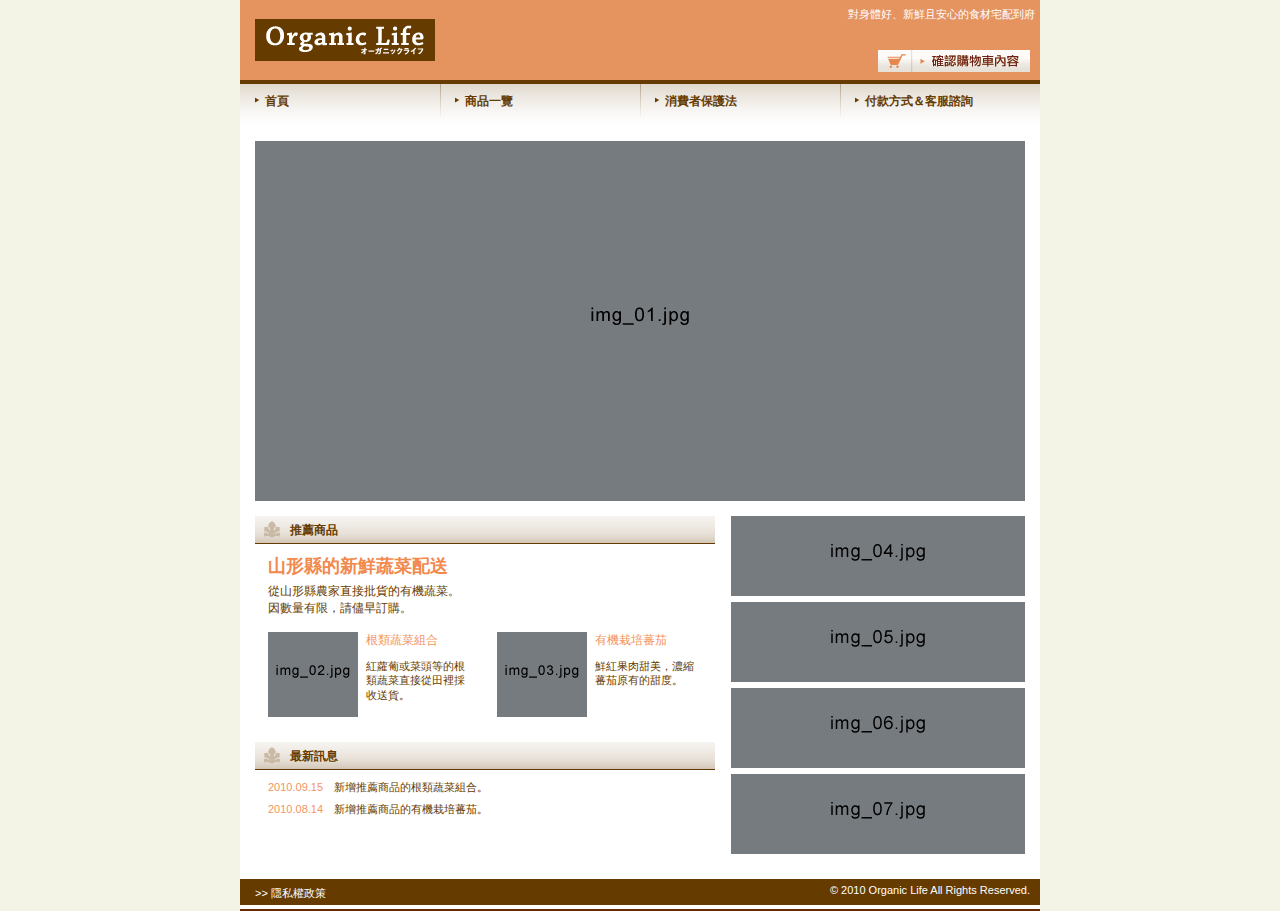
<file: app/static/index.html>
<!DOCTYPE html>
<html lang="en">
<head>
  <meta charset="UTF-8">
  <title>Organic Life</title><!--▼▼網頁標題▼▼-->
  <link href="components/css/default.css" rel="stylesheet" type="text/css"/>
</head>
<body>
<div id="wrapper">
  <!--▼▼以下是頁首▼▼-->
  <div id="header">
    <h1>對身體好、新鮮且安心的食材宅配到府</h1><!--▼▼廣告詞▼▼-->
    <div id="header_logo"><a href="index.html"><img src="img/header_logo01.gif" alt="Organic Life" width="180"
                                                    height="42"/></a></div>
    <!--▼▼LOGO圖片▼▼-->
    <p id="button_cart"><a href="#"><img src="img/button_cart01.gif" alt="確認購物車內容" width="152" height="22"/></a></p>
    <!--▲▲確認購物車內容按鈕▲▲-->
  </div>
  <!--▲▲以上是頁首▲▲-->
  <!--▼▼以下是選單項目▼▼-->
  <ul id="global_navi">
    <li class="gn01"><a href="index.html">首頁</a></li>
    <li class="gn02"><a href="pickup.html">商品一覽</a></li>
    <li class="gn02"><a href="law.html">消費者保護法</a></li>
    <li class="gn02"><a href="faq.html">付款方式＆客服諮詢</a></li>
  </ul>
  <!--▲▲以上是選單項目▲▲-->
  <!--▼▼以下是商品內容▼▼-->
  <div id="content" class="clearfix">
    <div id="main_img"><img src="img/img_01.jpg" alt="Organic Life With The Vegitable" width="770" height="360"/></div>
    <!--▼▼主圖▲▲-->
    <div id="index_main">
      <!--▼以下是左欄▼-->
      <div id="index_left">
        <!--▼以下是推薦商品內容▼-->
        <h2>推薦商品</h2>
        <div class="leftBox01 mgT10">
          <h3>山形縣的新鮮蔬菜配送</h3>
          <p class="mgT05">從山形縣農家直接批貨的有機蔬菜。<br/>
            因數量有限，請儘早訂購。</p>
        </div>
        <div class="leftBox01 mgT15">
          <!--▼以下是推薦商品▼-->
          <ul class="showcase clearfix">
            <li class="fltL"><a href="pickup.html#recommendset01"><img src="img/img_02.jpg" alt="根類蔬菜組合" width="90"
                                                                       height="85" class="fltL"/></a>
              <p class="name">根類蔬菜組合</p>
              <p class="detail"><a href="pickup.html#recommendset01">紅蘿葡或菜頭等的根類蔬菜直接從田裡採收送貨。</a></p>
            </li>
            <li class="fltR"><a href="pickup.html#recommendset03"><img src="img/img_03.jpg" alt="有機栽培蕃茄" width="90"
                                                                       height="85" class="fltL"/></a>
              <p class="name">有機栽培蕃茄</p>
              <p class="detail"><a href="pickup.html#recommendset03">鮮紅果肉甜美，濃縮蕃茄原有的甜度。</a></p>
            </li>
          </ul>
          <!--▲以上是推薦商品▲-->
        </div>
        <!--▲以上是推薦商品內容▲-->
        <!--▼以下是最新訊息▼-->
        <h2>最新訊息</h2>
        <dl class="news_list">
          <dt>2010.09.15</dt>
          <dd>新增推薦商品的根類蔬菜組合。</dd>
          <dt>2010.08.14</dt>
          <dd>新增推薦商品的有機栽培蕃茄。</dd>
        </dl>
        <!--▲以上是最新訊息▲-->
      </div>
      <!--▲以上是左欄▲-->
      <!--▼以下是右欄▼-->
      <div id="index_right">
        <ul>
          <li><a href="#" target="_blank"><img src="img/img_04.jpg" alt="STAFF BLOG 長壽生活" width="294" height="80"/></a>
          </li><!--▼▼橫幅廣告1▲▲-->
          <li class="mgT06"><a href="#" target="_blank"><img src="img/img_05.jpg" alt="STAFF BLOG 長壽生活" width="294"
                                                             height="80"/></a></li><!--▼▼橫幅廣告2▲▲-->
          <li class="mgT06"><a href="#" target="_blank"><img src="img/img_06.jpg" alt="STAFF BLOG 長壽生活" width="294"
                                                             height="80"/></a></li><!--▼▼橫幅廣告3▲▲-->
          <li class="mgT06"><a href="#" target="_blank"><img src="img/img_07.jpg" alt="STAFF BLOG 長壽生活" width="294"
                                                             height="80"/></a></li><!--▼▼橫幅廣告4▲▲-->
        </ul>
      </div>
      <!--▲以上是右欄▲-->
    </div>
  </div>
  <!--▲▲以上是商品內容▲▲-->
  <!--▼▼以下是頁尾▼▼-->
  <div id="footer">
    <p id="footernavi">&gt;&gt; <a href="privacy.html">隱私權政策</a></p><!--▼▼隱私權政策▲▲-->
    <address>&copy; 2010 Organic Life All Rights Reserved.</address><!--▼▼版權聲明▲▲-->
  </div>
  <!--▲▲以上是頁尾▲▲-->
</div>
</body>
</html>
</file>
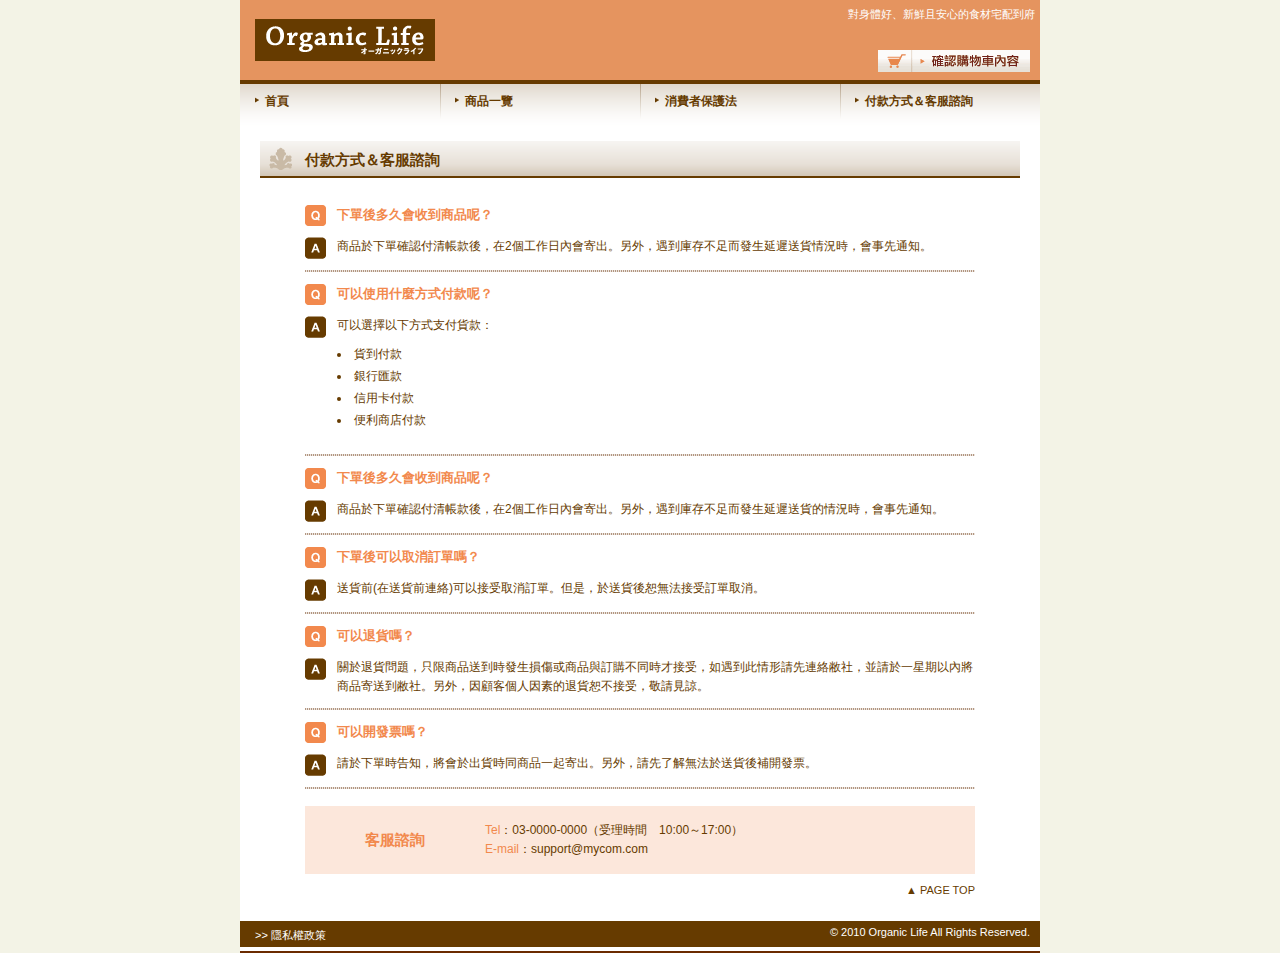
<file: app/static/faq.html>
<!DOCTYPE html>
<html lang="en">
<head>
  <meta charset="UTF-8">
  <title>Organic Life</title><!--!--▼▼網頁標題▼▼-->
  <link href="components/css/default.css" rel="stylesheet" type="text/css" />
</head>
<body>
<div id="wrapper">
  <!--▼▼以下是頁首▼▼-->
  <div id="header">
    <h1>對身體好、新鮮且安心的食材宅配到府</h1><!--▼▼廣告詞▼▼-->
    <div id="header_logo"><a href="index.html"><img src="img/header_logo01.gif" alt="Organic Life" width="180" height="42" /></a></div>
    <p id="button_cart"><a href="#"><img src="img/button_cart01.gif" alt="確認購物車內容" width="152" height="22" /></a></p><!--▲▲確認購物車內容按鈕▲▲-->
  </div>
  <!--▲▲以上是頁首▲▲-->
  <!--▼▼以下是選單項目▼▼-->
  <ul id="global_navi">
    <li class="gn01"><a href="index.html">首頁</a></li>
    <li class="gn02"><a href="pickup.html">商品一覽</a></li>
    <li class="gn02"><a href="law.html">消費者保護法</a></li>
    <li class="gn02"><a href="faq.html">付款方式＆客服諮詢</a></li>
  </ul>
  <!--▲▲以上是選單項目▲▲-->
  <!--▼▼以下是內容▼▼-->
  <div id="content" class="clearfix">
    <div id="sub_main">
      <h2>付款方式＆客服諮詢</h2><!--▼▼標題▲▲-->
      <!--▼▼以下是內容欄位▼▼-->
      <div id="content_one">
        <!--▼▼以下是客服諮詢▼▼-->
        <ul class="faq">
          <!--▼以下是FAQ1▼-->
          <li>
            <ul>
              <li class="faqQ">下單後多久會收到商品呢？</li>
              <li class="faqA">商品於下單確認付清帳款後，在2個工作日內會寄出。另外，遇到庫存不足而發生延遲送貨情況時，會事先通知。</li>
            </ul>
          </li>
          <!--▲以上是FAQ1▲-->
          <!--▼以下是FAQ2▼-->
          <li>
            <ul>
              <li class="faqQ">可以使用什麼方式付款呢？</li>
              <li class="faqA">可以選擇以下方式支付貨款：
                <ul>
                  <li>貨到付款</li>
                  <li>銀行匯款</li>
                  <li>信用卡付款</li>
                  <li>便利商店付款</li>
                </ul>
              </li>
            </ul>
          </li>
          <!--▲以上是FAQ2▲-->
          <!--▼以下是FAQ3▼-->
          <li>
            <ul>
              <li class="faqQ">下單後多久會收到商品呢？</li>
              <li class="faqA">商品於下單確認付清帳款後，在2個工作日內會寄出。另外，遇到庫存不足而發生延遲送貨的情況時，會事先通知。</li>
            </ul>
          </li>
          <!--▲以上是FAQ3▲-->
          <!--▼以下是FAQ4▼-->
          <li>
            <ul>
              <li class="faqQ">下單後可以取消訂單嗎？</li>
              <li class="faqA">送貨前(在送貨前連絡)可以接受取消訂單。但是，於送貨後恕無法接受訂單取消。</li>
            </ul>
          </li>
          <!--▲以上是FAQ4▲-->
          <!--▼以下是FAQ5▼-->
          <li>
            <ul>
              <li class="faqQ">可以退貨嗎？</li>
              <li class="faqA">關於退貨問題，只限商品送到時發生損傷或商品與訂購不同時才接受，如遇到此情形請先連絡敝社，並請於一星期以內將商品寄送到敝社。另外，因顧客個人因素的退貨恕不接受，敬請見諒。</li>
            </ul>
          </li>
          <!--▲以上是FAQ5▲-->
          <!--▼以下是FAQ6▼-->
          <li>
            <ul>
              <li class="faqQ">可以開發票嗎？</li>
              <li class="faqA">請於下單時告知，將會於出貨時同商品一起寄出。另外，請先了解無法於送貨後補開發票。</li>
            </ul>
          </li>
          <!--▲以上是FAQ6▲-->
        </ul>
        <!--▲▲以上是客服諮詢▲▲-->
        <!--▼以下是諮詢方式▼-->
        <div class="contact">
          <p class="contactL">客服諮詢</p>
          <p class="contactR"><span>Tel</span>：03-0000-0000（受理時間　10:00～17:00）<br />
            <span>E-mail</span>：<a href="mailto:support@mycom.com">support@mycom.com</a></p>
        </div>
        <!--▲以上是諮詢方式▲-->
        <div class="pagetop"><a href="#wrapper">▲ PAGE TOP</a></div><!--▼▼回上面▲▲-->
      </div>
      <!--▲▲以上是內容欄位▲▲-->
    </div>
  </div>
  <!--▲▲以上是內容▲▲-->
  <!--▼▼以下是頁尾▼▼-->
  <div id="footer">
    <p id="footernavi">&gt;&gt; <a href="privacy.html">隱私權政策</a></p><!--▼▼隱私權政策▲▲-->
    <address>&copy; 2010 Organic Life All Rights Reserved.</address><!--▼▼版權聲明▲▲-->
  </div>
  <!--▲▲以上是頁尾▲▲-->
</div>
</body>
</html>
</file>
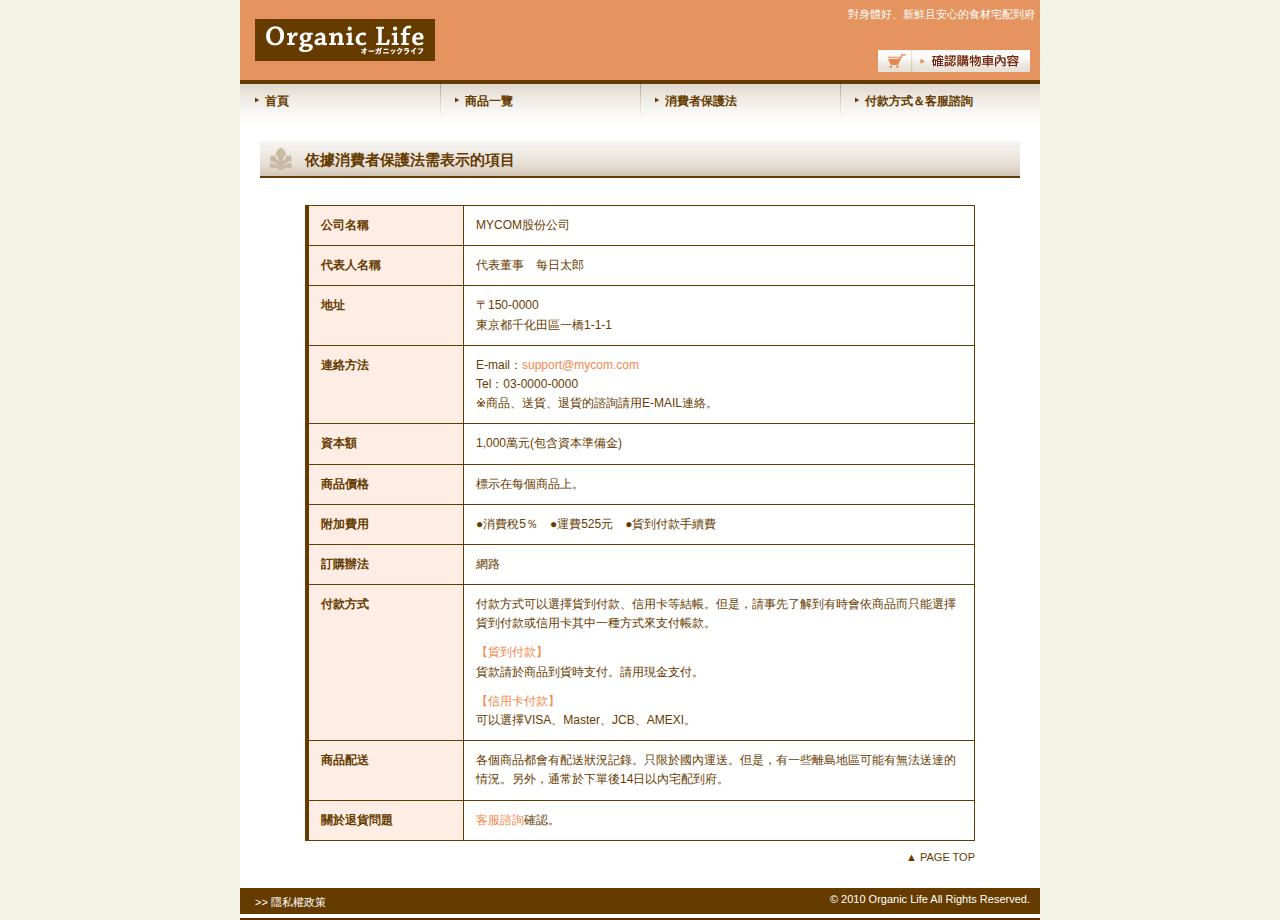
<file: app/static/law.html>
<!DOCTYPE html>
<html lang="en">
<head>
  <meta charset="UTF-8">
  <title>Organic Life</title><!--▼▼網頁標題▼▼-->
  <link href="components/css/default.css" rel="stylesheet" type="text/css"/>
</head>
<body>
<div id="wrapper">
  <!--▼▼以下是頁首▼▼-->
  <div id="header">
    <h1>對身體好、新鮮且安心的食材宅配到府</h1><!--▲▲廣告詞▼▼-->
    <div id="header_logo"><a href="index.html"><img src="img/header_logo01.gif" alt="Organic Life" width="180"
                                                    height="42"/></a></div>
    <p id="button_cart"><a href="#"><img src="img/button_cart01.gif" alt="確認購物車內容" width="152" height="22"/></a></p>
    <!--▲▲確認購物車內容按鈕▲▲-->
  </div>
  <!--▲▲以上是頁首▲▲-->
  <!--▼▼以下是選單項目▼▼-->
  <ul id="global_navi">
    <li class="gn01"><a href="index.html">首頁</a></li>
    <li class="gn02"><a href="pickup.html">商品一覽</a></li>
    <li class="gn02"><a href="law.html">消費者保護法</a></li>
    <li class="gn02"><a href="faq.html">付款方式＆客服諮詢</a></li>
  </ul>
  <!--▲▲以上是選單項目▲▲-->
  <!--▼▼以下是內容▼▼-->
  <div id="content" class="clearfix">
    <div id="sub_main">
      <h2>依據消費者保護法需表示的項目</h2><!--▼▼標題▲▲-->
      <!--▼▼以下是內容欄位▼▼-->
      <div id="content_one">
        <!--▼以下是依據消費者保護法需表示的項目▼-->
        <table class="law" summary="消費者保護法">
          <tr>
            <th>公司名稱</th>
            <td>MYCOM股份公司</td>
          </tr>
          <tr>
            <th>代表人名稱</th>
            <td>代表董事　每日太郎</td>
          </tr>
          <tr>
            <th>地址</th>
            <td>〒150-0000<br/>
              東京都千化田區一橋1-1-1
            </td>
          </tr>
          <tr>
            <th>連絡方法</th>
            <td>E-mail：<a href="mailto:support@mycom.com">support@mycom.com</a><br/>
              Tel：03-0000-0000<br/>
              ※商品、送貨、退貨的諮詢請用E-MAIL連絡。
            </td>
          </tr>
          <tr>
            <th>資本額</th>
            <td>1,000萬元(包含資本準備金)</td>
          </tr>
          <tr>
            <th>商品價格</th>
            <td>標示在每個商品上。</td>
          </tr>
          <tr>
            <th>附加費用</th>
            <td>●消費稅5％　●運費525元　●貨到付款手續費</td>
          </tr>
          <tr>
            <th>訂購辦法</th>
            <td>網路</td>
          </tr>
          <tr>
            <th>付款方式</th>
            <td>付款方式可以選擇貨到付款、信用卡等結帳。但是，請事先了解到有時會依商品而只能選擇貨到付款或信用卡其中一種方式來支付帳款。<br/>
              <span>【貨到付款】</span> 貨款請於商品到貨時支付。請用現金支付。<br/>
              <span>【信用卡付款】</span> 可以選擇VISA、Master、JCB、AMEXI。
            </td>
          </tr>
          <tr>
            <th>商品配送</th>
            <td>各個商品都會有配送狀況記錄。只限於國內運送。但是，有一些離島地區可能有無法送達的情況。另外，通常於下單後14日以內宅配到府。</td>
          </tr>
          <tr>
            <th>關於退貨問題</th>
            <td><a href="faq.html">客服諮詢</a>確認。</td>
          </tr>
          <!--▲以上是依據消費者保護法需表示的項目▲-->
        </table>
        <div class="pagetop"><a href="#wrapper">▲ PAGE TOP</a></div><!--▼▼回上面▲▲-->
      </div>
      <!--▲▲以上是內容欄位▲▲-->
    </div>
  </div>
  <!--▲▲以上是內容▲▲-->
  <!--▼▼以下是頁尾▼▼-->
  <div id="footer">
    <p id="footernavi">&gt;&gt; <a href="privacy.html">隱私權政策</a></p><!--▼▼隱私權政策▲▲-->
    <address>&copy; 2010 Organic Life All Rights Reserved.</address><!--▼▼版權聲明▲▲-->
  </div>
  <!--▲▲以上是頁尾▲▲-->
</div>
</body>
</html>
</file>
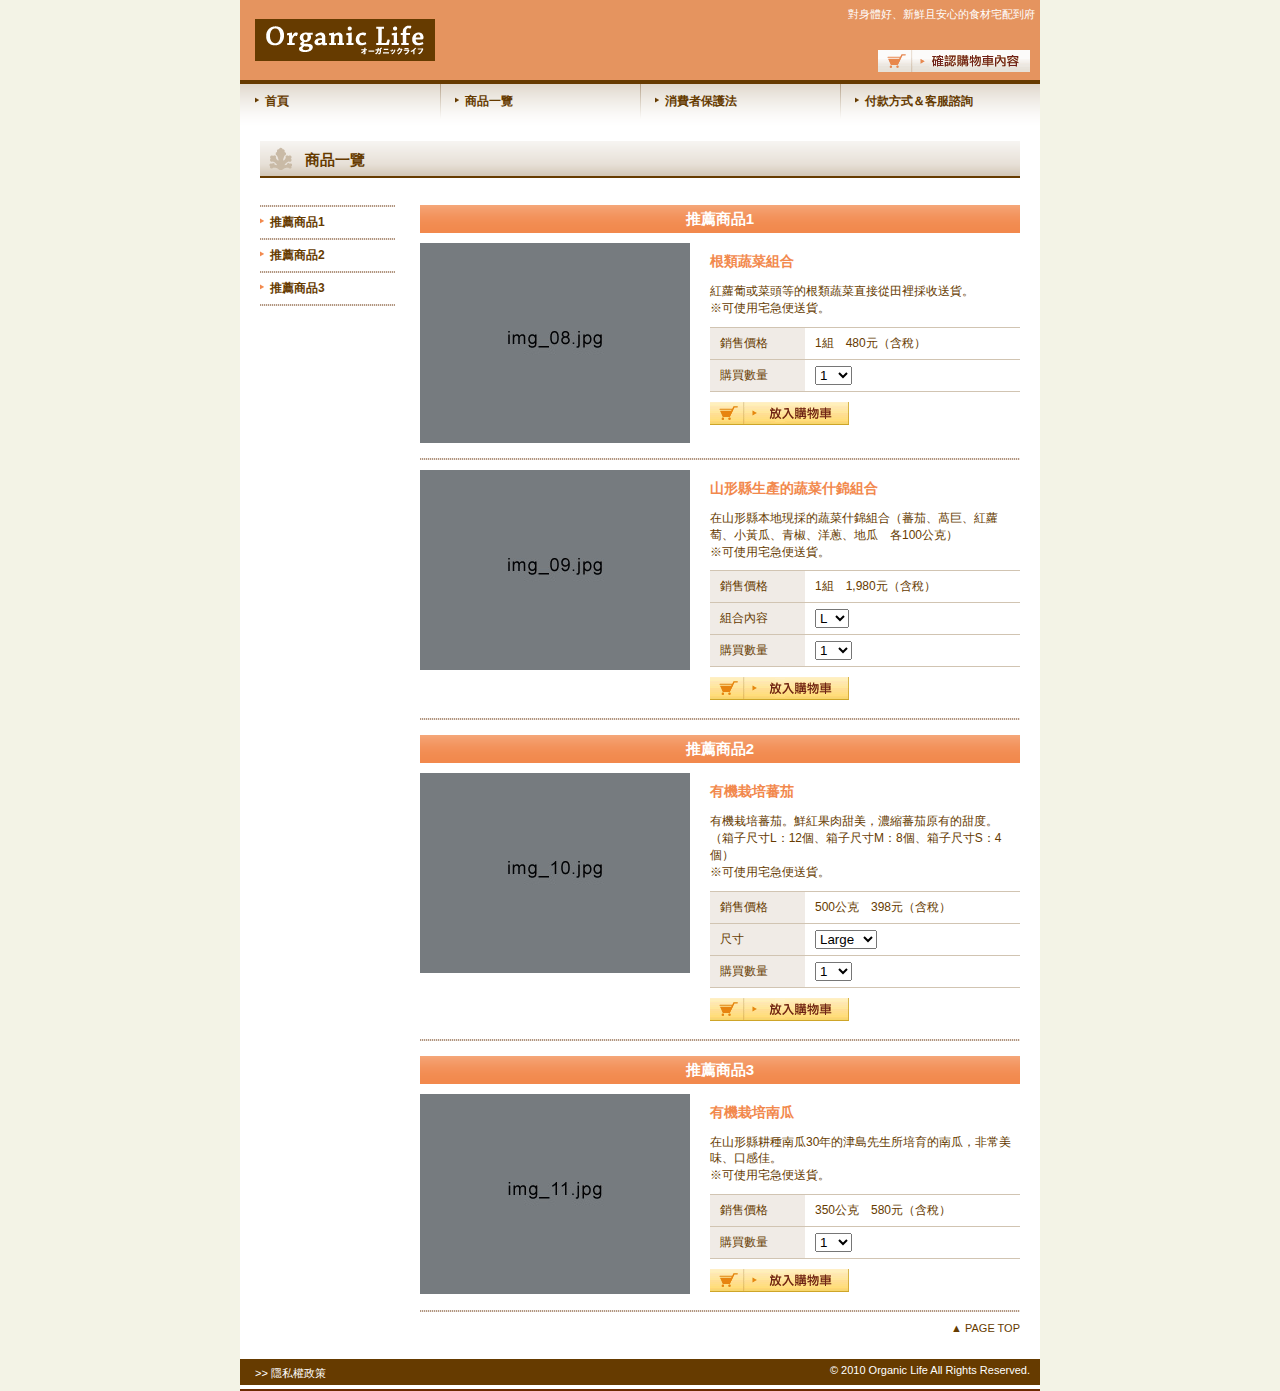
<file: app/static/pickup.html>
<!DOCTYPE html>
<html lang="en">
<head>
  <meta charset="UTF-8">
  <title>Organic Life</title><!--▼▼網頁標題▼▼-->
  <link href="components/css/default.css" rel="stylesheet" type="text/css"/>
</head>
<body>
<div id="wrapper">
  <!--▼▼以下是頁首▼▼-->
  <div id="header">
    <h1>對身體好、新鮮且安心的食材宅配到府</h1><!--▼▼廣告詞▼▼-->
    <div id="header_logo"><a href="index.html"><img src="img/header_logo01.gif" alt="Organic Life" width="180"
                                                    height="42"/></a></div>
    <p id="button_cart"><a href="#"><img src="img/button_cart01.gif" alt="確認購物車內容" width="152" height="22"/></a></p>
    <!--▲▲確認購物車內容按鈕▲▲-->
  </div>
  <!--▲▲以上是頁首▲▲-->
  <!--▼▼以下是選單項目▼▼-->
  <ul id="global_navi">
    <li class="gn01"><a href="index.html">首頁</a></li>
    <li class="gn02"><a href="pickup.html">商品一覽</a></li>
    <li class="gn02"><a href="law.html">消費者保護法</a></li>
    <li class="gn02"><a href="faq.html">付款方式＆客服諮詢</a></li>
  </ul>
  <!--▲▲以上是選單項目▲▲-->
  <!--▼▼以下是商品內容▼▼-->
  <div id="content" class="clearfix">
    <div id="sub_main">
      <h2>商品一覽</h2><!--▼▼標題▲▲-->
      <!--▼▼以下是導覽項目▼▼-->
      <div id="side_navi">
        <ul>
          <li><a href="#pro01">推薦商品1</a></li>
          <li><a href="#pro02">推薦商品2</a></li>
          <li><a href="#pro03">推薦商品3</a></li>
        </ul>
      </div>
      <!--▲▲以上是導覽項目▲▲-->
      <!--▼▼以下是推薦商品內容▼▼-->
      <div id="content_two">
        <!--▼以下是推薦商品1▼-->
        <h3 id="pro01">推薦商品1</h3>
        <div class="product_set clearfix" id="recommendset01">
          <p class="photo"><img src="img/img_08.jpg" alt="推薦商品組合1" width="270" height="200"/></p>
          <div class="detail_set">
            <h4>根類蔬菜組合</h4>
            <p>紅蘿葡或菜頭等的根類蔬菜直接從田裡採收送貨。<br/>
              ※可使用宅急便送貨。</p>
            <!--▼放入購物車的設定▼-->
            <form method="post" action="#" accept-charset="Shift_big5">
              <!--▼商品詳情▼-->
              <table summary="商品詳情">
                <tr>
                  <th scope="row">銷售價格</th>
                  <td>1組　480元（含稅）</td>
                </tr>
                <tr>
                  <th scope="row">購買數量</th>
                  <td>
                    <select name="#">
                      <option selected="selected">1</option>
                      <option>2</option>
                      <option>3</option>
                      <option>4</option>
                      <option>5</option>
                      <option>6</option>
                      <option>7</option>
                      <option>8</option>
                      <option>9</option>
                      <option>10</option>
                    </select>
                  </td>
                </tr>
              </table>
              <input type="image" class="mgT10" src="img/button_cart02.gif" alt="放入購物車"/>
            </form>
          </div>
        </div>
        <div class="product_set clearfix" id="recommendset02">
          <p class="photo"><img src="img/img_09.jpg" alt="推薦商品組合2" width="270" height="200"/></p>
          <div class="detail_set">
            <h4>山形縣生產的蔬菜什錦組合</h4>
            <p>在山形縣本地現採的蔬菜什錦組合（蕃茄、萵巨、紅蘿萄、小黃瓜、青椒、洋蔥、地瓜　各100公克）<br/>
              ※可使用宅急便送貨。</p>
            <!--▼放入購物車的設定▼-->
            <form method="post" action="#" accept-charset="Shift_big5">
              <!--▼商品詳情▼-->
              <table summary="商品詳情">
                <tr>
                  <th scope="row">銷售價格</th>
                  <td>1組　1,980元（含稅）</td>
                </tr>
                <tr>
                  <th scope="row">組合內容</th>
                  <td>
                    <select name="#">
                      <option selected="selected">L</option>
                      <option>M</option>
                      <option>S</option>
                    </select>
                  </td>
                </tr>
                <tr>
                  <th scope="row">購買數量</th>
                  <td>
                    <select name="#">
                      <option selected="selected">1</option>
                      <option>2</option>
                      <option>3</option>
                      <option>4</option>
                      <option>5</option>
                      <option>6</option>
                      <option>7</option>
                      <option>8</option>
                      <option>9</option>
                      <option>10</option>
                    </select>
                  </td>
                </tr>
              </table>
              <input type="image" class="mgT10" src="img/button_cart02.gif" alt="放入購物車"/>
            </form>
          </div>
        </div>
        <!--▲以上是推薦商品1▲-->
        <!--▼以下是推薦商品2▼-->
        <h3 id="pro02" class="mgT15">推薦商品2</h3>
        <div class="product_set clearfix" id="recommendset03">
          <p class="photo"><img src="img/img_10.jpg" alt="推薦商品組合3" width="270" height="200"/></p>
          <div class="detail_set">
            <h4>有機栽培蕃茄</h4>
            <p>有機栽培蕃茄。鮮紅果肉甜美，濃縮蕃茄原有的甜度。<br/>
              （箱子尺寸L：12個、箱子尺寸M：8個、箱子尺寸S：4個）<br/>
              ※可使用宅急便送貨。</p>
            <!--▼放入購物車的設定▼-->
            <form method="post" action="#" accept-charset="Shift_big5">
              <!--▼商品詳情▼-->
              <table summary="商品詳情">
                <tr>
                  <th scope="row">銷售價格</th>
                  <td>500公克　398元（含稅）</td>
                </tr>
                <tr>
                  <th scope="row">尺寸</th>
                  <td>
                    <select name="#">
                      <option selected="selected">Large</option>
                      <option>Middle</option>
                      <option>Small</option>
                    </select>
                  </td>
                </tr>
                <tr>
                  <th scope="row">購買數量</th>
                  <td>
                    <select name="#">
                      <option selected="selected">1</option>
                      <option>2</option>
                      <option>3</option>
                      <option>4</option>
                      <option>5</option>
                      <option>6</option>
                      <option>7</option>
                      <option>8</option>
                      <option>9</option>
                      <option>10</option>
                    </select>
                  </td>
                </tr>
              </table>
              <input type="image" class="mgT10" src="img/button_cart02.gif" alt="放入購物車"/>
            </form>
          </div>
        </div>
        <!--▲以上是推薦商品2▲-->
        <!--▼以下是推薦商品3▼-->
        <h3 id="pro03" class="mgT15">推薦商品3</h3>
        <div class="product_set clearfix" id="recommendset04">
          <p class="photo"><img src="img/img_11.jpg" alt="推薦商品組合4" width="270" height="200"/></p>
          <div class="detail_set">
            <h4>有機栽培南瓜</h4>
            <p>在山形縣耕種南瓜30年的津島先生所培育的南瓜，非常美味、口感佳。<br/>
              ※可使用宅急便送貨。</p>
            <!--▼放入購物車的設定▼-->
            <form method="post" action="#" accept-charset="Shift_big5">
              <!--▼商品詳情▼-->
              <table summary="商品詳情">
                <tr>
                  <th scope="row">銷售價格</th>
                  <td>350公克　580元（含稅）</td>
                </tr>
                <tr>
                  <th scope="row">購買數量</th>
                  <td>
                    <select name="#">
                      <option selected="selected">1</option>
                      <option>2</option>
                      <option>3</option>
                      <option>4</option>
                      <option>5</option>
                      <option>6</option>
                      <option>7</option>
                      <option>8</option>
                      <option>9</option>
                      <option>10</option>
                    </select>
                  </td>
                </tr>
              </table>
              <input type="image" class="mgT10" src="img/button_cart02.gif" alt="放入購物車"/>
            </form>
          </div>
        </div>
        <!--▲以上是推薦商品3▲-->
        <div class="pagetop"><a href="#wrapper">▲ PAGE TOP</a></div><!--▼▼回上面▲▲-->
      </div>
      <!--▲▲以上是推薦商品內容▲▲-->
    </div>
  </div>
  <!--▲▲以上是商品內容▲▲-->
  <!--▼▼以下是頁尾▼▼-->
  <div id="footer">
    <p id="footernavi">&gt;&gt; <a href="privacy.html">隱私權政策</a></p><!--▼▼隱私權政策▲▲-->
    <address>&copy; 2010 Organic Life All Rights Reserved.</address><!--▼▼版權聲明▲▲-->
  </div>
  <!--▲▲以上是頁尾▲▲-->
</div>
</body>
</html>
</file>
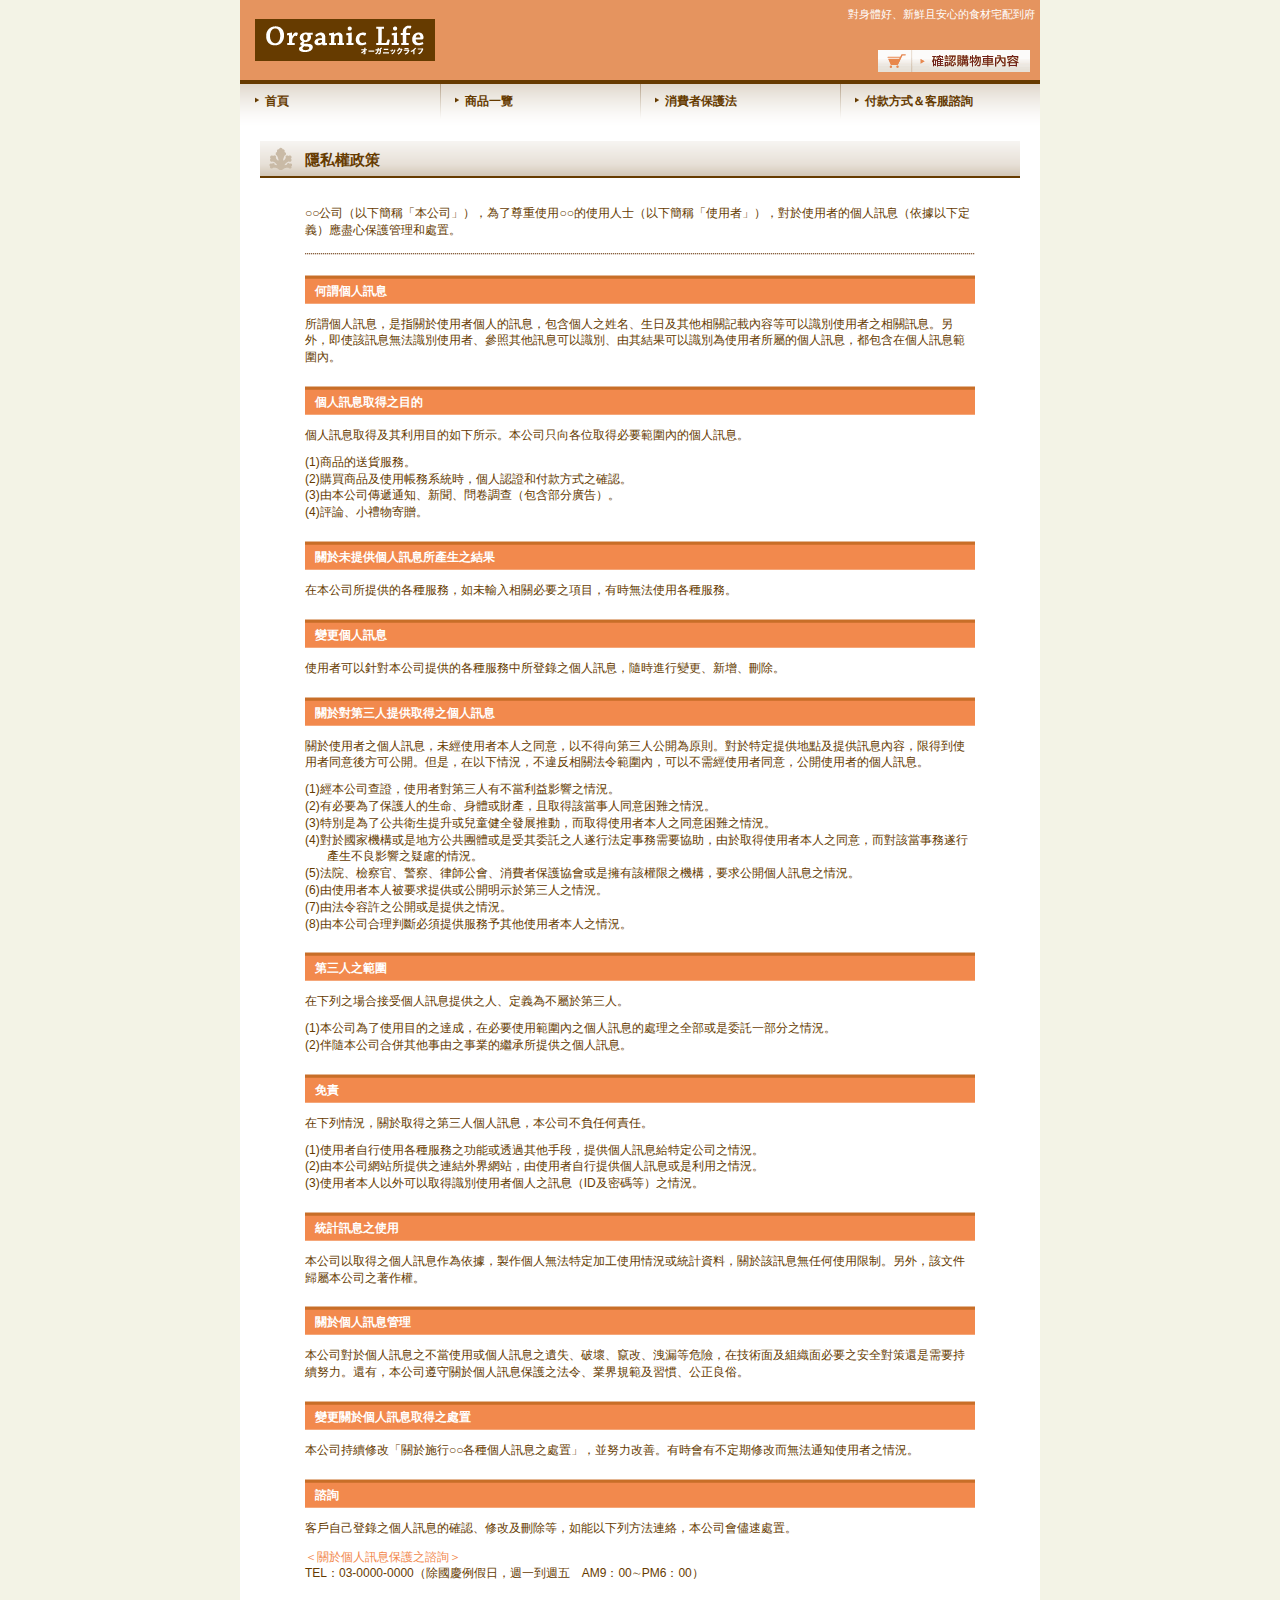
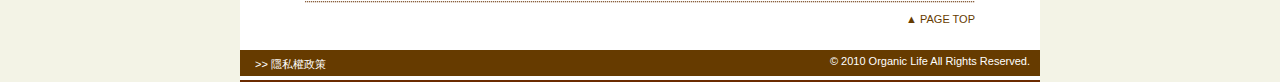
<file: app/static/privacy.html>
<!DOCTYPE html>
<html lang="en">
<head>
  <meta charset="UTF-8">
  <title>Organic Life</title><!--▼▼網頁標題▼▼-->
  <link href="components/css/default.css" rel="stylesheet" type="text/css"/>
</head>
<body>
<div id="wrapper">
  <!--▼▼以下是頁首▼▼-->
  <div id="header">
    <h1>對身體好、新鮮且安心的食材宅配到府</h1><!--▼▼廣告詞▼▼-->
    <div id="header_logo"><a href="index.html"><img src="img/header_logo01.gif" alt="Organic Life" width="180"
                                                    height="42"/></a></div>
    <p id="button_cart"><a href="#"><img src="img/button_cart01.gif" alt="確認購物車內容" width="152" height="22"/></a></p>
    <!--▲▲確認購物車內容按鈕▲▲-->
  </div>
  <!--▲▲以上是頁首▲▲-->
  <!--▼▼以下是選單項目▼▼-->
  <ul id="global_navi">
    <li class="gn01"><a href="index.html">首頁</a></li>
    <li class="gn02"><a href="pickup.html">商品一覽</a></li>
    <li class="gn02"><a href="law.html">消費者保護法</a></li>
    <li class="gn02"><a href="faq.html">付款方式＆客服諮詢</a></li>
  </ul>
  <!--▲▲以上是選單項目▲▲-->
  <!--▼▼以下是內容▼▼-->
  <div id="content" class="clearfix">
    <div id="sub_main">
      <h2>隱私權政策</h2><!--▼▼標題▲▲-->
      <!--▼▼以下是內容欄位▼▼-->
      <div id="content_one">
        <!--▼▼以下是隱私權政策▼▼-->
        <p class="privacy">○○公司（以下簡稱「本公司」），為了尊重使用○○的使用人士（以下簡稱「使用者」），對於使用者的個人訊息（依據以下定義）應盡心保護管理和處置。</p>
        <dl class="privacy">
          <!--▼以下是隱私權政策-1▼-->
          <dt>何謂個人訊息</dt>
          <dd>
            所謂個人訊息，是指關於使用者個人的訊息，包含個人之姓名、生日及其他相關記載內容等可以識別使用者之相關訊息。另外，即使該訊息無法識別使用者、參照其他訊息可以識別、由其結果可以識別為使用者所屬的個人訊息，都包含在個人訊息範圍內。
          </dd>
          <!--▲以上是隱私權政策-1▲-->
          <!--▼以下是隱私權政策-2▼-->
          <dt>個人訊息取得之目的</dt>
          <dd>個人訊息取得及其利用目的如下所示。本公司只向各位取得必要範圍內的個人訊息。
            <ol>
              <li>(1)商品的送貨服務。</li>
              <li>(2)購買商品及使用帳務系統時，個人認證和付款方式之確認。</li>
              <li>(3)由本公司傳遞通知、新聞、問卷調查（包含部分廣告）。</li>
              <li>(4)評論、小禮物寄贈。</li>
            </ol>
          </dd>
          <!--▲以上是隱私權政策-2▲-->
          <!--▼以下是隱私權政策-3▼-->
          <dt>關於未提供個人訊息所產生之結果</dt>
          <dd>在本公司所提供的各種服務，如未輸入相關必要之項目，有時無法使用各種服務。</dd>
          <!--▲以上是隱私權政策-3▲-->
          <!--▼以下是隱私權政策-4▼-->
          <dt>變更個人訊息</dt>
          <dd>使用者可以針對本公司提供的各種服務中所登錄之個人訊息，隨時進行變更、新增、刪除。</dd>
          <!--▲以上是隱私權政策-4▲-->
          <!--▼以下是隱私權政策-5▼-->
          <dt>關於對第三人提供取得之個人訊息</dt>
          <dd>
            關於使用者之個人訊息，未經使用者本人之同意，以不得向第三人公開為原則。對於特定提供地點及提供訊息內容，限得到使用者同意後方可公開。但是，在以下情況，不違反相關法令範圍內，可以不需經使用者同意，公開使用者的個人訊息。
            <ol>
              <li>(1)經本公司查證，使用者對第三人有不當利益影響之情況。</li>
              <li>(2)有必要為了保護人的生命、身體或財產，且取得該當事人同意困難之情況。</li>
              <li>(3)特別是為了公共衛生提升或兒童健全發展推動，而取得使用者本人之同意困難之情況。</li>
              <li>(4)對於國家機構或是地方公共團體或是受其委託之人遂行法定事務需要協助，由於取得使用者本人之同意，而對該當事務遂行產生不良影響之疑慮的情況。</li>
              <li>(5)法院、檢察官、警察、律師公會、消費者保護協會或是擁有該權限之機構，要求公開個人訊息之情況。</li>
              <li>(6)由使用者本人被要求提供或公開明示於第三人之情況。</li>
              <li>(7)由法令容許之公開或是提供之情況。</li>
              <li>(8)由本公司合理判斷必須提供服務予其他使用者本人之情況。</li>
            </ol>
          </dd>
          <!--▲以上是隱私權政策-5▲-->
          <!--▼以下是隱私權政策-6▼-->
          <dt>第三人之範圍</dt>
          <dd>在下列之場合接受個人訊息提供之人、定義為不屬於第三人。
            <ol>
              <li>(1)本公司為了使用目的之達成，在必要使用範圍內之個人訊息的處理之全部或是委託一部分之情況。</li>
              <li>(2)伴隨本公司合併其他事由之事業的繼承所提供之個人訊息。</li>
            </ol>
          </dd>
          <!--▲以上是隱私權政策-6▲-->
          <!--▼以下是隱私權政策-7▼-->
          <dt>免責</dt>
          <dd>在下列情況，關於取得之第三人個人訊息，本公司不負任何責任。
            <ol>
              <li>(1)使用者自行使用各種服務之功能或透過其他手段，提供個人訊息給特定公司之情況。</li>
              <li>(2)由本公司網站所提供之連結外界網站，由使用者自行提供個人訊息或是利用之情況。</li>
              <li>(3)使用者本人以外可以取得識別使用者個人之訊息（ID及密碼等）之情況。</li>
            </ol>
          </dd>
          <!--▲以上是隱私權政策-7▲-->
          <!--▼以下是隱私權政策-8▼-->
          <dt>統計訊息之使用</dt>
          <dd>本公司以取得之個人訊息作為依據，製作個人無法特定加工使用情況或統計資料，關於該訊息無任何使用限制。另外，該文件歸屬本公司之著作權。</dd>
          <!--▲以上是隱私權政策-8▲-->
          <!--▼以下是隱私權政策-9▼-->
          <dt>關於個人訊息管理</dt>
          <dd>本公司對於個人訊息之不當使用或個人訊息之遺失、破壞、竄改、洩漏等危險，在技術面及組織面必要之安全對策還是需要持續努力。還有，本公司遵守關於個人訊息保護之法令、業界規範及習慣、公正良俗。</dd>
          <!--▲以上是隱私權政策-9▲-->
          <!--▼以下是隱私權政策-10▼-->
          <dt>變更關於個人訊息取得之處置</dt>
          <dd>本公司持續修改「關於施行○○各種個人訊息之處置」，並努力改善。有時會有不定期修改而無法通知使用者之情況。</dd>
          <!--▲以上是隱私權政策-10▲-->
          <!--▼以下是隱私權政策-11▼-->
          <dt>諮詢</dt>
          <dd>客戶自己登錄之個人訊息的確認、修改及刪除等，如能以下列方法連絡，本公司會儘速處置。 <span>＜關於個人訊息保護之諮詢＞</span>
            TEL：03-0000-0000（除國慶例假日，週一到週五　AM9：00∼PM6：00）
          </dd>
          <!--▲以上是隱私權政策-11▲-->
        </dl>
        <!--▲▲以上是隱私權政策▲▲-->
        <div class="pagetop"><a href="#wrapper">▲ PAGE TOP</a></div><!--▼▼回上面▲▲-->
      </div>
      <!--▲▲以上是內容欄位▲▲-->
    </div>
  </div>
  <!--▲▲以上是內容▲▲-->
  <!--▼▼以下是頁尾▼▼-->
  <div id="footer">
    <p id="footernavi">&gt;&gt; <a href="privacy.html">隱私權政策</a></p><!--▼▼隱私權政策▲▲-->
    <address>&copy; 2010 Organic Life All Rights Reserved.</address><!--▼▼版權聲明▲▲-->
  </div>
  <!--▲▲以上是頁尾▲▲-->
</div>
</body>
</html>
</file>
<file: app/static/components/css/default.css>
@charset "utf-8";

/* CSS 毎日コミュニケーション */

/* ++++++++++++++++++++++++++++++++++++++++++++++++++++++++++++++++++++++++++++++++++++++
+
+　ページ共有のスタイル
+
+++++++++++++++++++++++++++++++++++++++++++++++++++++++++++++++++++++++++++++++++++++++ */

/* --------------------------------------------------------------------------------------
 	デザインリセット
--------------------------------------------------------------------------------------- */

*{
	margin: 0;
	padding: 0;
	font-style: normal;
}

body {
	color: #663b00;
	font-family:	"ヒラギノ角ゴ Pro W3", "Hiragino Kaku Gothic Pro", "ＭＳ Ｐゴシック", Osaka, Arial, Helvetica, sans-serif;
	font-size: 12px;
	text-align: center;
	background: #f3f3e6;
}
	
body,div,h1,h2,h3,h4,h5,h6,dl,dt,dd,ul,ol,li,
p,blockquote,pre,cite,code,caption,
form,fieldset,legend,input,textarea,select,option,label {
	margin: 0px;
	padding: 0px;
}

h1,h2,h3,h4,h5,h6 { font-size: 100%; font-weight: normal;}

img,table { border: none;}

th, td, textarea { font-size: 12px; }

ol,ul {	list-style: none;}

address,em,cite { font-style: normal;}

a { overflow: hidden;}

img{ border: 0; vertical-align: bottom;	}


/* --------------------------------------------------------------------------------------
 共通設定
--------------------------------------------------------------------------------------- */

/* リンクカラー -------------------- */

a:link { color: #663b00; text-decoration: none; }
a:visited { color: #663b00; text-decoration: none; }
a:hover { color: #663b00; text-decoration: underline; }


/* 位置 -------------------- */

.alnR { text-align: right; }
.alnC { text-align: center; }
.alnL { text-align: left; }

.fltR { float: right; }
.fltL { float: left; }


/* マージン・余白 -------------------- */

.mgT05 { margin-top: 5px; }
.mgT06 { margin-top: 6px; }
.mgT10 { margin-top: 10px; }
.mgT15 { margin-top: 15px; }
.mgT20 { margin-top: 20px; }
.mgT25 { margin-top: 25px; }
.mgT30 { margin-top: 30px; }


/* float解除 -------------------- */

.clear  { clear: both; font-size: 0px; line-height: 0px;}

.clearfix:after { content:""; display:block; clear:both; }
.clearfix { display:inline-block; }
/*\*/
* html .clearfix { height:1%;}
.clearfix { display:block;}


/* --------------------------------------------------------------------------------------
 ヘッダー
--------------------------------------------------------------------------------------- */

#header {
	height: 80px;
	width: 800px;
	background: url(../../img/head_bg.jpg) no-repeat;
	position: relative;
	border-bottom: 4px solid #663b00;
}

h1 {
	color: #ffffff;
	position: absolute;
	top: 7px;
	right: 5px;
	z-index: 2;
	font-size: 11px;
}

#header_logo {
	position: absolute;
	left: 15px;
	top: 19px;
	z-index: 1;
}

#button_cart {
	height: 22px;
	width: 152px;
	position: absolute;
	left: 638px;
	top: 50px;
}

#global_navi { text-align: left; }

#global_navi li {
	display: block;
	float: left;
	height: 42px;
	width: 200px;
	line-height: 34px;
	font-weight: bold;
}

#global_navi a {
	display: block;
	height: 42px;
	width: 175px;
	padding-left: 25px;
}

* html #global_navi a {	width: 200px;	} /* IE6のみ適用 */

#global_navi a:link {	text-decoration:none;	color:#663b00;}
#global_navi a:visited {	text-decoration:none;	color:#663b00;}
#global_navi a:hover {
	text-decoration:none;
	color:#663b00;
}

#global_navi .gn01 { background: url(../img/global_navi_bg01.gif) no-repeat; }
#global_navi .gn02 { background: url(../img/global_navi_bg02.gif) no-repeat; }

#global_navi .gn01 a:hover { background: url(../img/global_navi_bg01_on.gif) no-repeat; }
#global_navi .gn02 a:hover{ background: url(../img/global_navi_bg02_on.gif) no-repeat; }


/* --------------------------------------------------------------------------------------
 レイアウト　　
--------------------------------------------------------------------------------------- */

#wrapper {
	width: 800px;
	margin-right: auto;
	margin-left: auto;
}

#content {
	background: #ffffff;
	width: 800px;
	padding-bottom: 25px;
}


/* --------------------------------------------------------------------------------------
 フッター
--------------------------------------------------------------------------------------- */

#footer {
	height: 32px;
	width: 800px;
	background: url(../img/footer_bg01.gif) repeat-x;
	position: relative;
	color: #ffffff;
	clear: both;
}

#footernavi {
	position: absolute;
	left: 15px;
	top: 7px;
	font-size: 11px;
}

#footer address {
	position: absolute;
	top: 5px;
	right: 10px;
	font: normal 11px Arial, Helvetica, sans-serif;
}

#footer a:link {	text-decoration:none;	color: #ffffff;}
#footer a:visited {	text-decoration:none;	color: #ffffff;}
#footer a:hover {	text-decoration:underline;	color: #ffffff;}


/* ++++++++++++++++++++++++++++++++++++++++++++++++++++++++++++++++++++++++++++++++++++++
+
+　トップページのスタイル
+
+++++++++++++++++++++++++++++++++++++++++++++++++++++++++++++++++++++++++++++++++++++++ */

#main_img {
	padding-top: 15px;
	padding-bottom: 15px;
	clear: both;
	margin-right: auto;
	margin-left: auto;
}

#index_main {
	width: 770px;
	margin-right: auto;
	margin-left: auto;
	text-align: left;
}

#index_left {
	float: left;
	width: 460px;
}

#index_left h2 {
	background: url(../../img/index_title_bg01.gif) no-repeat;
	height: 28px;
	width: 460px;
	line-height: 28px;
	font-weight: bold;
	text-indent: 35px;
	clear: both;
}

#index_left .leftBox01 {
	width: 434px;
	margin-right: 13px;
	margin-left: 13px;
}

.leftBox01 h3 {
	color: #F2894D;
	font-size: 18px;
	font-weight: bolder;
}

.showcase { padding-bottom: 25px; }

.showcase li {	width: 205px;}

.showcase img {
	float: left;
	margin-right: 8px;
}

.showcase li .name { color: #F3955F; }

.showcase li .detail {
	padding-top: 10px;
	font-size: 91.5%;
	line-height: 1.3;
}

.news_list {
	margin-right: 13px;
	margin-left: 13px;
	margin-top: 10px;
	line-height: 1em;
	clear: both;
}

.news_list dt {
	width: 6em;
	float: left;
	color: #F3955F;
	line-height: 1.3em;
	font-size: 11px;
}

.news_list dd {
	padding-left: 6em;
	font-size: 11px;
	line-height: 1.3em;
	padding-bottom: 8px;
}

#index_right {
	float: right;
	width: 294px;
}


/* ++++++++++++++++++++++++++++++++++++++++++++++++++++++++++++++++++++++++++++++++++++++
+
+　サブページのスタイル
+
+++++++++++++++++++++++++++++++++++++++++++++++++++++++++++++++++++++++++++++++++++++++ */

/* --------------------------------------------------------------------------------------
 	サブページ共通
--------------------------------------------------------------------------------------- */

#sub_main {
	margin: 0 20px;
	padding-top: 15px;
	clear: both;
	text-align: center;
}

#sub_main h2 {
	margin-bottom: 27px;
	background: url(../../img/sub_title_bg01.gif) no-repeat;
	height: 37px;
	line-height: 37px;
	font-weight: bold;
	padding-left: 45px;
	font-size: 15px;
	text-align: left;
}

#side_navi {
	float: left;
	width: 135px;
	background: url(../../img/side_navi_line01.gif) no-repeat left top;
	padding-top: 2px;
	text-align: left;
}

#side_navi li {
	background: url(../../img/side_navi_line01.gif) no-repeat left bottom;
	width: 135px;
	font-weight: bold;
}

* html #side_navi li { display: inline; } /* IE6のみ適用 */

#side_navi a {
	display: block;
	background: url(../../img/side_navi_p01.gif) no-repeat left 11px;
	padding: 7px 5px 9px 10px;
}

#content_two {
	float: right;
	width: 600px;
	text-align: left;
}

#content_one {
	margin: 0 auto;
	width: 670px;
	text-align: left;
}

#content_two h3 {
	line-height: 28px;
	color: #ffffff;
	text-align: center;
	height: 28px;
	width: 600px;
	font-size: 15px;
	font-weight: bold;
	background: url(../../img/sub_title_bg02.gif) no-repeat;
	clear: both;
	text-align: center;
}

.pagetop {
	text-align: right;
	clear: both;
	padding-top: 10px;
	font-size: 11px;
}


/* --------------------------------------------------------------------------------------
 	商品一覧
--------------------------------------------------------------------------------------- */

.product_set {
	margin-top: 10px;
	background: url(../../img/side_navi_line01.gif) repeat-x left bottom;
	padding-bottom: 17px;
	clear: both;
}

.product_set .detail_set {
	float: right;
	width: 310px;
	padding-top: 10px;
}

.product_set .detail_set h4 {
	font-size: 14px;
	font-weight: bold;
	color: #F2894D;
}

.product_set .detail_set p {
	padding-top: 12px;
	line-height: 1.4;
}

.product_set .detail_set table {
	width: 310px;
	border-collapse: collapse;
	border-top: 1px solid #d1c4b2;
	margin-top: 10px;
}

.product_set .detail_set th {
	background: #f0ebe6;
	padding: 7px 5px 7px 10px;
	width: 80px;
	text-align: left;
	font-weight: normal;
	border-bottom: 1px solid #d1c4b2;
}

.product_set .detail_set td {
	padding: 2px 5px 2px 10px;
	border-bottom: 1px solid #d1c4b2;
}

.product_set .photo {
	float: left;
	width: 270px;
}


/* --------------------------------------------------------------------------------------
 	特定取引法に基づく表記
--------------------------------------------------------------------------------------- */

table.law {
	border: 1px solid #663b00;
	border-left: 4px solid #663b00;
	border-collapse: collapse;
	text-align: left;
}

table.law th,
table.law td {
	padding: 10px 12px;
	border: 1px solid #663b00;
	line-height: 1.6;
}

table.law th {
	width: 130px;
	background: #fdede4;
	vertical-align: text-top;
}

table.law span {
	display: block;
	margin-top: 10px;
	color: #f2894d;
}

table.law a:link { color: #f2894d; text-decoration: none; }
table.law a:visited { color: #f2894d; text-decoration: none; }
table.law a:hover { color: #f2894d; text-decoration: underline; }
table.law a:active { color: #f2894d; text-decoration: underline; }


/* --------------------------------------------------------------------------------------
 	決済・お問い合わせ
--------------------------------------------------------------------------------------- */

ul.faq { line-height: 1.6; }

ul.faq li {
	margin-bottom: 12px;
	min-height: 22px;
	height: auto !important;
	height: 22px;
	background: url(../../img/faq_img_line.gif) repeat-x left bottom;
}

ul.faq li ul li ul {
	margin: 10px 0;
	list-style: inside disc;
}

ul.faq li ul li ul li {
	margin: 0;
	background: none;
}

ul.faq li.faqQ {
	margin-bottom: 10px;
	padding-left: 32px;
	background: url(../../img/faq_img_01.gif) no-repeat;
	color: #f2894d;
	font-weight: bold;
	font-size: 13px;
}

ul.faq li.faqA {
	padding: 0 0 13px 32px;
	background: url(../../img/faq_img_02.gif) no-repeat;
}

div.contact {
	overflow: hidden;
	margin-top: 17px;
	height: 68px;
	background: #fce7db;
	line-height: 1.6;
}

div.contact .contactL {
	float: left;
	width: 180px;
	color: #f2894d;
	font-weight: bold;
	line-height: 67px;
	text-align: center;
	font-size: 15px;
}

div.contact .contactR {
	margin-left: 180px;
	padding: 15px 0;
}

div.contact span { color: #f2894d; }


/* --------------------------------------------------------------------------------------
 	プライバシーポリシー
--------------------------------------------------------------------------------------- */

dl.privacy {
	padding-bottom: 1px;
	background: url(../../img/privacy_img_line.gif) repeat-x left bottom;
}

dl.privacy dt {
	padding-left: 10px;
	height: 26px;
	background: url(../../img/privacy_bg01.gif) repeat-x;
	color: #fff;
	font-weight: bold;
	line-height: 26px;
	padding-top: 3px;
}

dl.privacy dd {
	margin: 12px 0 20px;
	line-height: 1.4;
}

dl.privacy ol {
	margin: 10px 0;
	padding-left: 1.8em;
}

dl.privacy li { text-indent: -1.8em; }

dl.privacy span {
	display: block;
	margin-top: 1em;
	color: #f2894d;
}

p.privacy {
	margin-bottom: 1.6em;
	padding-bottom: 1.4em;
	background: url(../../img/privacy_img_line.gif) repeat-x left bottom;
	line-height: 1.4;
}
</file>
